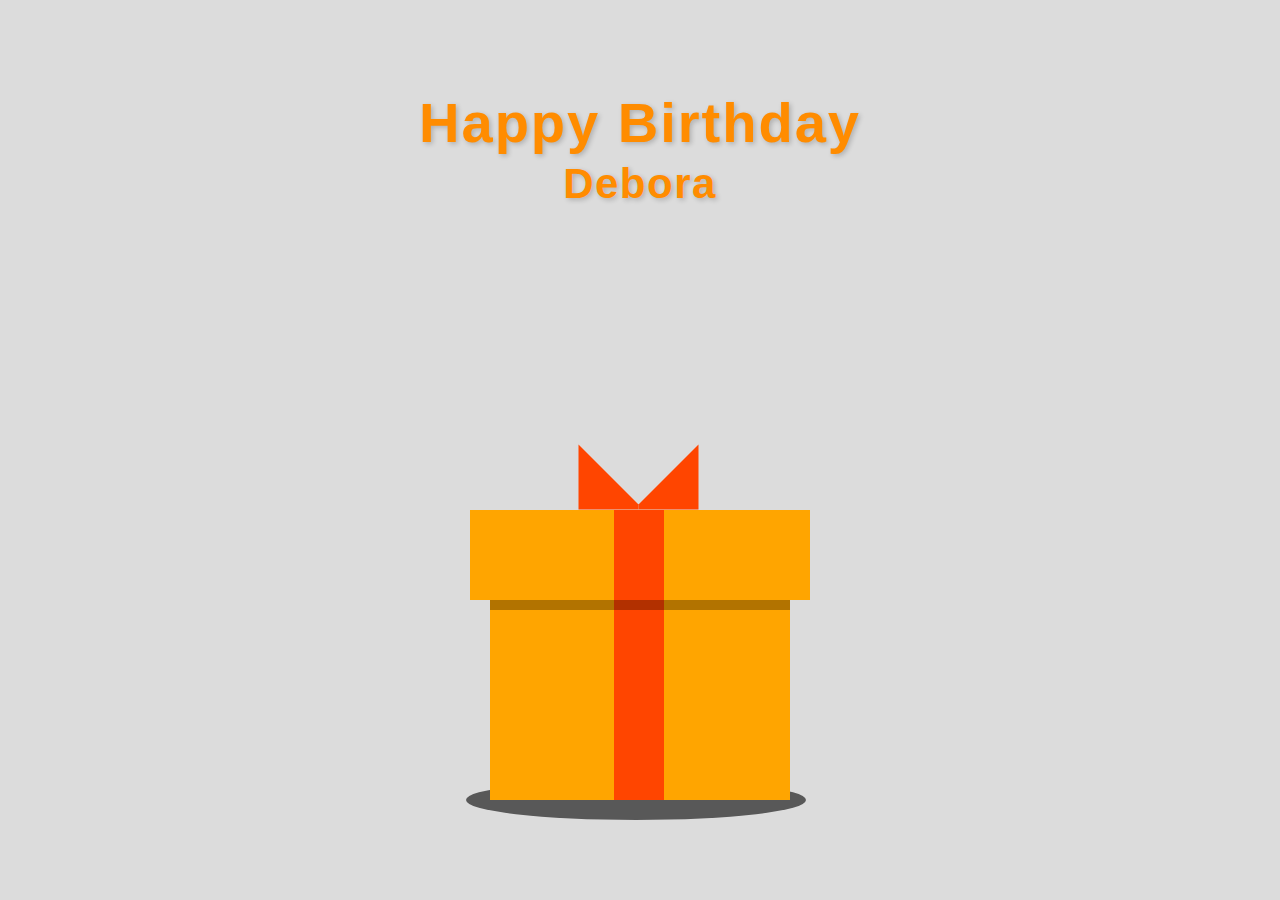
<file: index.html>
<!DOCTYPE html>
<html lang="en">
<head>
  <meta charset="UTF-8">
  <meta name="viewport" content="width=device-width, initial-scale=1.0">
  <title>HBD Deboo</title>
  <link rel="stylesheet" href="style.css">
</head>
<body>

  <div class="gift-container">
    <div class="shadow"></div>
    <div class="gift-box">
      <div class="click"></div>

    </div>

  </div>

  <script src="index.js"></script>

  <div class="text-container">
    <h1>Happy Birthday</h1>
    <h2>Debora</h2>
  </div>
  
</body>
</html>
</file>
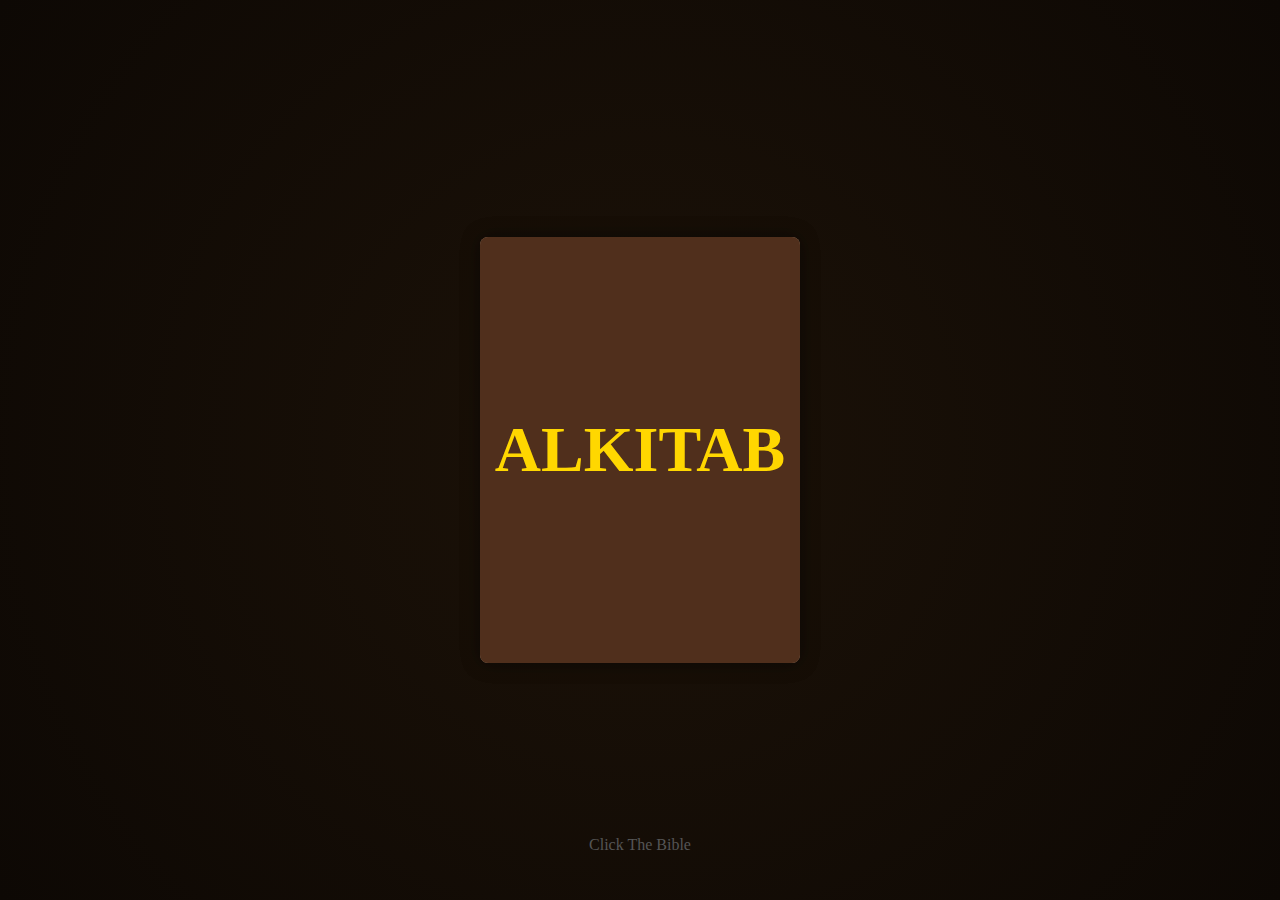
<file: bible.html>
<!DOCTYPE html>
<html lang="en">
<head>
  <meta charset="UTF-8">
  <meta name="viewport" content="width=device-width, initial-scale=1">
  <title>Alkitab</title>
  <link rel="stylesheet" href="bible.css">
</head>
<body>

  <div class="bible-container" id="bible">
    <div class="cover front">ALKITAB</div>
    <div class="page">
      <p class="verse" id="verse">"Segala perkara dapat kutanggung di dalam Dia yang memberi kekuatan kepadaku."<br><span>Filipi 4:13</span></p>
    </div>
    <div class="cover back"></div>
  </div>

  <p class="click-text" id="clickText">Click The Bible</p>

  

  <script src="bible.js"></script>
</body>
</html>
</file>
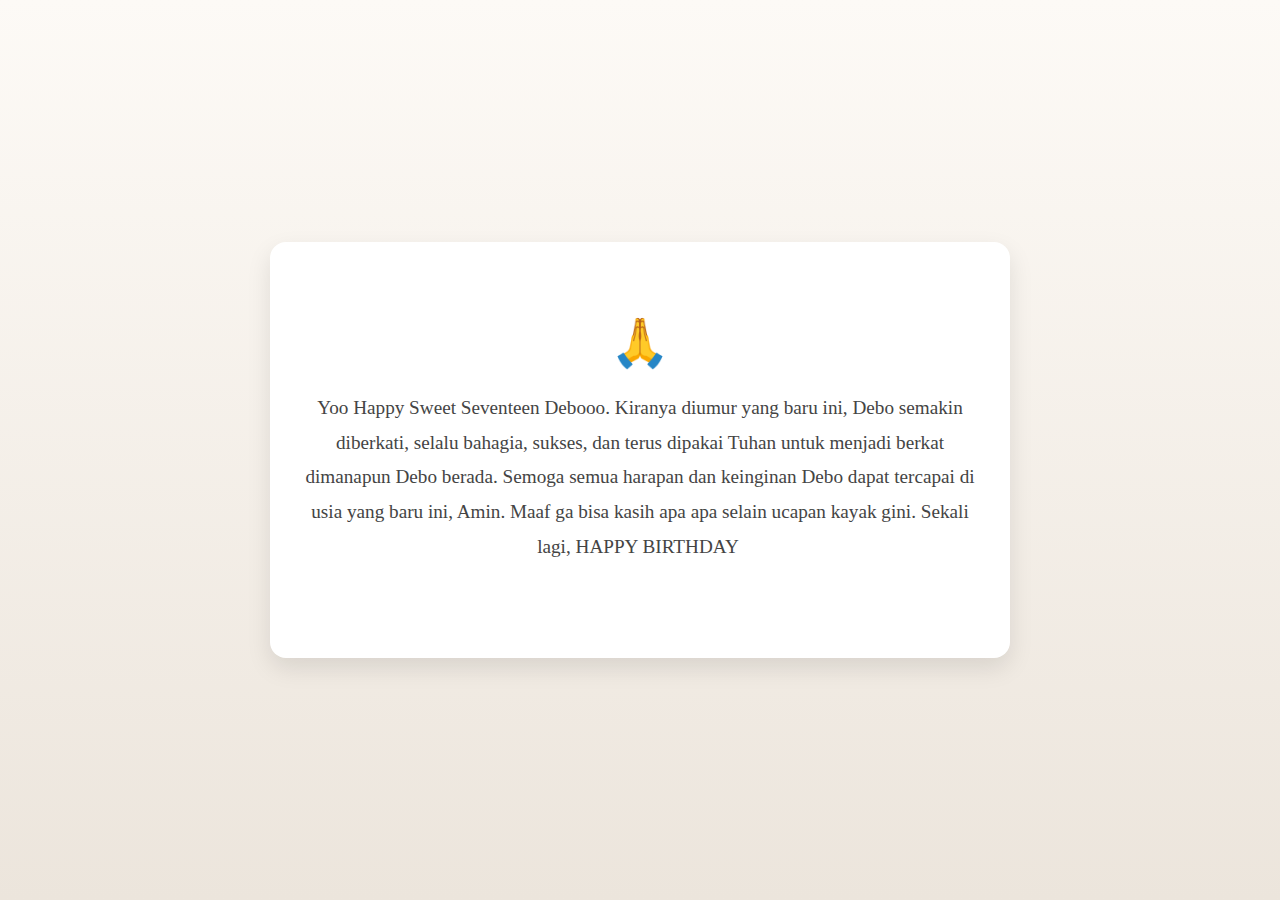
<file: closing.html>
<!DOCTYPE html>
<html lang="id">
<head>
  <meta charset="UTF-8" />
  <meta name="viewport" content="width=device-width, initial-scale=1.0"/>
  <title>Ucapan & Doa</title>
  <link rel="stylesheet" href="closing.css" />
</head>
<body>
  <div class="final-container">
    <div class="final-card">
      <h1 class="final-title">🙏</h1>
      <div class="final-content">
        <!-- 📝 Masukkan ucapan/doa/pesan kamu di sini -->
        <p class="custom-message">Yoo Happy Sweet Seventeen Debooo. Kiranya diumur yang baru ini, Debo semakin diberkati, selalu bahagia, sukses, dan terus dipakai Tuhan untuk menjadi berkat dimanapun Debo berada. Semoga semua harapan dan keinginan Debo dapat tercapai di usia yang baru ini, Amin. Maaf ga bisa kasih apa apa selain ucapan kayak gini. Sekali lagi, HAPPY BIRTHDAY 
        </p>
      </div>
    </div>
  </div>
</body>
</html>
</file>
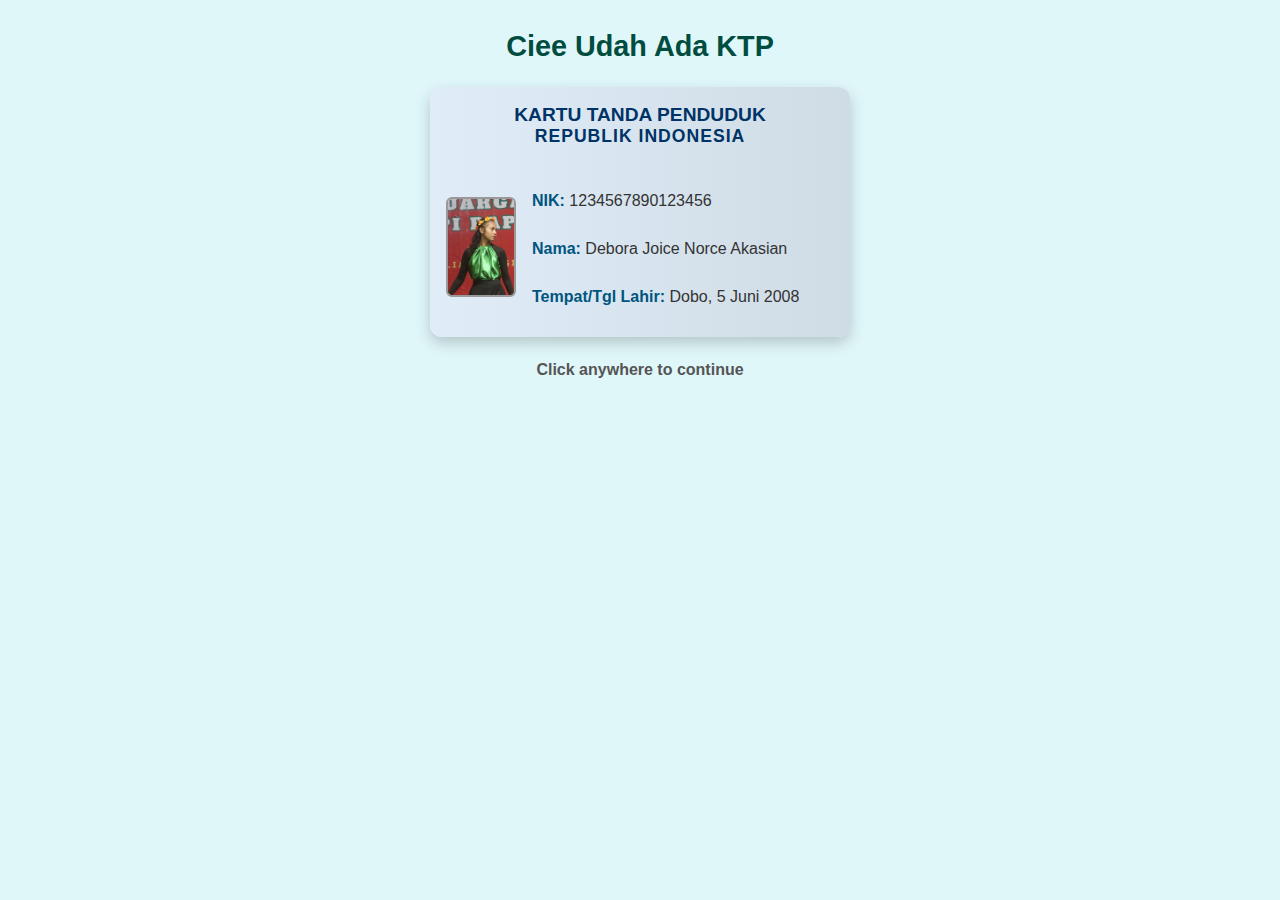
<file: ktp.html>
<!DOCTYPE html>
<html lang="en">
<head>
  <meta charset="UTF-8">
  <meta name="viewport" content="width=device-width, initial-scale=1.0">
  <title>ktp</title>
  <link rel="stylesheet" href="ktp.css">
</head>
<body>

  <h1 class="text">Ciee Udah Ada KTP</h1>

<div class="ktp-card">
  <div class="ktp-header">
    <h1>KARTU TANDA PENDUDUK</h1>
    <h2>REPUBLIK INDONESIA</h2>
  </div>

  <div class="ktp-body">
    <div class="ktp-photo">
      <img src="hbd.jpeg" alt="Foto KTP">
    </div>
    <div class="ktp-info">
      <p><strong>NIK:</strong> 1234567890123456</p>
      <p><strong>Nama:</strong> Debora Joice Norce Akasian</p>
      <p><strong>Tempat/Tgl Lahir:</strong> Dobo, 5 Juni 2008</p>
    </div>
  </div>
</div>


  
  <h2 class="click-text">Click anywhere to continue</h2>

  <script src="ktp.js"></script>
  
</body>
</html>
</file>
<file: style.css>
body{
    display: flex;
    justify-content: center;
    align-items: center;
    background: gainsboro;
}

.gift-container{
    display: flex;
    justify-content: center;
    align-items: center;
    position: absolute;
    bottom: 20%;
}

.gift-container .gift-box{
    position: absolute;
    height: 200px;
    width: 300px;
    background: orange;
    animation: Bounce 4s ease infinite forwards;
}
@keyframes Bounce{
    0%{
        transform: translateY(-24px);
    }
    50%{
        transform: translateY(0px);
    }
    100%{
        transform: translateY(-24px);
    }
}

.gift-box::before{
    content: ' ';
    position: absolute;
    width: 50px;
    height: 200px;
    background: orangered;
    left: 124px;
}
.gift-box::after{
    content: ' ';
    position: absolute;
    box-shadow: inset 0 10px rgba(0, 0, 0, .3);
    width: 300px;
    height: 200px;
}

.click{
    position: absolute;
    background: orange;
    width: 340px;
    height: 90px;
    top: -90px;
    left: -20px;
    cursor: pointer;
    z-index: 1;
    transition: .5s ease;
}
.click.active{
    transform: translateY(-240px);
}

.click::before{
    content: ' ';
    position: absolute;
    background: orangered;
    width: 50px;
    height: 90px;
    left: 144px;
    z-index: 2;
}

.click::after{
    content: ' ';
    position: absolute;
    width: 5px;
    height: 0;
    border-bottom: 60px solid orangered;
    border-top: 60px solid orangered;
    border-left: 0px solid transparent;
    border-right: 60px solid transparent;
    transform: rotate(-90deg);
    top: -93px;
    left: 136px;
    z-index: 3;
}

.gift-container .shadow{
    content: ' ';
    position: relative;
    width: 340px;
    height: 40px;
    background: rgba(0, 0, 0, .6);
    top: 100px;
    border-radius: 50%;
    left: -4px;
    animation: BounceOut 4s ease infinite forwards;
}
@keyframes BounceOut{
    0%{
        transform: translateY(24px);
        scale: .7;
    }
    50%{
        transform: translateY(0px);
        scale: 1;
    }
    100%{
        transform: translateY(24px);
        scale: .7;
    }
}

.text-container {
    position: absolute;
    top: 10%;
    left: 50%;
    transform: translateX(-50%);
    text-align: center;
    animation: fadeIn 2s ease forwards;
}

.text-container h1 {
    font-size: 56px;
    color: darkorange;
    font-family: 'Segoe UI', Tahoma, Geneva, Verdana, sans-serif;
    text-shadow: 2px 2px 5px rgba(0,0,0,0.2);
    margin: 0;
    letter-spacing: 2px;
}

.text-container h2 {
    font-size: 42px;
    color: darkorange;
    font-family: 'Segoe UI', Tahoma, Geneva, Verdana, sans-serif;
    text-shadow: 2px 2px 5px rgba(0,0,0,0.2);
    margin: 5px 0 0 0;
    letter-spacing: 1.5px;
}

@keyframes fadeIn {
    from {
        opacity: 0;
        transform: translateX(-50%) translateY(-20px);
    }
    to {
        opacity: 1;
        transform: translateX(-50%) translateY(0);
    }
}
</file>
<file: bible.css>
body {
  margin: 0;
  padding: 0;
  background: radial-gradient(circle at center, #1c1208 0%, #0d0804 100%);
  display: flex;
  justify-content: center;
  align-items: center;
  height: 100vh;
  font-family: 'Georgia', serif;
  overflow: hidden;
}

.bible-container {
  width: 80vw;
  max-width: 320px;
  aspect-ratio: 3 / 4;
  perspective: 1500px;
  cursor: pointer;
  position: relative;
  z-index: 1;
}

.cover, .page {
  width: 100%;
  height: 100%;
  position: absolute;
  backface-visibility: hidden;
  border-radius: 8px;
  box-shadow: 0 0 20px rgba(0,0,0,0.3);
}

.cover.front {
  background: #502f1c;
  color: gold;
  font-size: 5vw;
  font-weight: bold;
  text-align: center;
  line-height: 100%;
  display: flex;
  align-items: center;
  justify-content: center;
  z-index: 3;
  transform-origin: left;
  transition: transform 1s ease;
}

.cover.back {
  background: #a58a73;
  z-index: 1;
}

.page {
  background: #fffbe6;
  z-index: 2;
  padding: 5%;
  box-sizing: border-box;
  text-align: center;
  display: flex;
  align-items: center;
  justify-content: center;
  opacity: 0;
  transition: opacity 1s ease 1s;
}

.verse {
  font-size: 1rem;
  color: #333;
  opacity: 0;
  transform: translateY(20px);
  transition: all 0.8s ease;
}

.verse span {
  display: block;
  margin-top: 10px;
  font-weight: bold;
  color: #555;
}

/* Open state */
.bible-container.open .cover.front {
  transform: rotateY(-150deg);
}

.bible-container.open .page {
  opacity: 1;
}

.bible-container.open .verse {
  opacity: 1;
  transform: translateY(0);
}

/* 📱 Responsive tweaks for small devices */
@media (max-width: 500px) {
  .verse {
    font-size: 0.9rem;
  }

  .cover.front {
    font-size: 6vw;
  }
}

.click-text {
  position: absolute;
  bottom: 30px;
  width: 100%;
  text-align: center;
  font-size: 1rem;
  color: #555;
  cursor: pointer;
  opacity: 1;
}

.blink {
  animation: blink 3s infinite;
}

@keyframes blink {
  0%, 70% { opacity: 1; }
  50% { opacity: 0; }
}

.bible-glow {
  position: absolute;
  top: 50%;
  left: 50%;
  transform: translate(-50%, -50%);
  width: 140%;
  height: 160%;
  background: radial-gradient(
    circle,
    rgba(255, 230, 100, 0.5) 0%,
    rgba(255, 180, 0, 0.2) 50%,
    transparent 100%
  );
  filter: blur(100px);
  animation: glowMove 6s ease-in-out infinite;
  z-index: 0;
  pointer-events: none;
}

@keyframes glowMove {
  0% {
    transform: translate(-50%, -50%) scale(1) rotate(0deg);
    opacity: 0.5;
  }
  50% {
    transform: translate(-50%, -50%) scale(1.1) rotate(15deg);
    opacity: 0.8;
  }
  100% {
    transform: translate(-50%, -50%) scale(1) rotate(0deg);
    opacity: 0.5;
  }
}

.text {
  position: absolute;
  top: 4vw;
  width: 100%;
  text-align: center;
  font-size: clamp(1rem, 4vw, 28px);
  color: goldenrod;
  font-family: sans-serif;
  opacity: 0;
  transform: translateY(-40px);
  animation: textFadeIn 1s ease-out 0.3s forwards;
}

@keyframes textFadeIn {
  to {
    opacity: 1;
    transform: translateY(0);
  }
}
</file>
<file: closing.css>
body {
  margin: 0;
  padding: 0;
  background: linear-gradient(to bottom, #fdfaf6, #ece5dc);
  font-family: 'Georgia', serif;
  display: flex;
  justify-content: center;
  align-items: center;
  min-height: 100vh;
}

.final-container {
  max-width: 800px;
  width: 90%;
  padding: 30px;
  box-sizing: border-box;
}

.final-card {
  background: #fff;
  padding: 40px 30px;
  border-radius: 16px;
  box-shadow: 0 10px 25px rgba(0,0,0,0.1);
  text-align: center;
  animation: fadeIn 1.2s ease;
}

.final-title {
  font-size: 3rem;
  margin-bottom: 20px;
  color: #7a5c40;
}

.final-content {
  font-size: 1.2rem;
  color: #444;
  line-height: 1.8;
}

.custom-message {
  white-space: pre-wrap;
}

/* Animasi fade in */
@keyframes fadeIn {
  from {
    opacity: 0;
    transform: translateY(30px);
  }
  to {
    opacity: 1;
    transform: translateY(0);
  }
}

/* Responsif */
@media (max-width: 600px) {
  .final-card {
    padding: 30px 20px;
  }

  .final-title {
    font-size: 2rem;
  }

  .final-content {
    font-size: 1rem;
  }
}
</file>
<file: ktp.css>
/* Reset & Layout */
* {
  box-sizing: border-box;
  margin: 0;
  padding: 0;
}

body {
  background: #e0f7fa;
  font-family: 'Segoe UI', sans-serif;
  display: flex;
  flex-direction: column;
  align-items: center;
  padding: 30px 16px;
  min-height: 100vh;
}

/* Judul Atas */
.text {
  font-size: 1.8rem;
  color: #004d40;
  margin-bottom: 24px;
  text-align: center;
  animation: fadeInDown 1s ease;
}

/* KTP Card */
.ktp-card {
  width: 90vw;
  max-width: 420px;
  height: 250px;
  background: linear-gradient(to right, #e0ecf8, #cfdce5);
  border-radius: 12px;
  box-shadow: 0 6px 15px rgba(0, 0, 0, 0.2);
  padding: 16px;
  display: flex;
  flex-direction: column;
  justify-content: space-between;
  animation: zoomIn 1s ease;
}

/* KTP Header */
.ktp-header {
  text-align: center;
  line-height: 1.2;
  margin-bottom: 10px;
}

.ktp-header h1 {
  font-size: 1.2rem;
  font-weight: bold;
  color: #003366;
  margin: 0;
  text-transform: uppercase;
}

.ktp-header h2 {
  font-size: 1.1rem;
  color: #003366;
  margin: 0;
  letter-spacing: 1px;
}

/* KTP Body */
.ktp-body {
  display: flex;
  gap: 16px;
  align-items: center;
}

.ktp-photo img {
  width: 70px;
  height: 100px;
  object-fit: cover;
  border-radius: 6px;
  border: 2px solid #999;
}

.ktp-info {
  flex: 1;
  display: flex;
  flex-direction: column;
  justify-content: center;
}

.ktp-info p {
  margin: 15px 0;
  font-size: 1rem;
  color: #333;
}

.ktp-info strong {
  color: #00557f;
}

/* Click Text */
.click-text {
  margin-top: 24px;
  font-size: 1rem;
  color: #555;
  text-align: center;
  animation: blink 2s infinite;
  cursor: pointer;
}

/* Animations */
@keyframes blink {
  0%, 100% { opacity: 1; }
  50% { opacity: 0; }
}

@keyframes fadeInDown {
  0% {
    opacity: 0;
    transform: translateY(-30px);
  }
  100% {
    opacity: 1;
    transform: translateY(0);
  }
}

@keyframes zoomIn {
  0% {
    opacity: 0;
    transform: scale(0.8);
  }
  100% {
    opacity: 1;
    transform: scale(1);
  }
}
</file>
